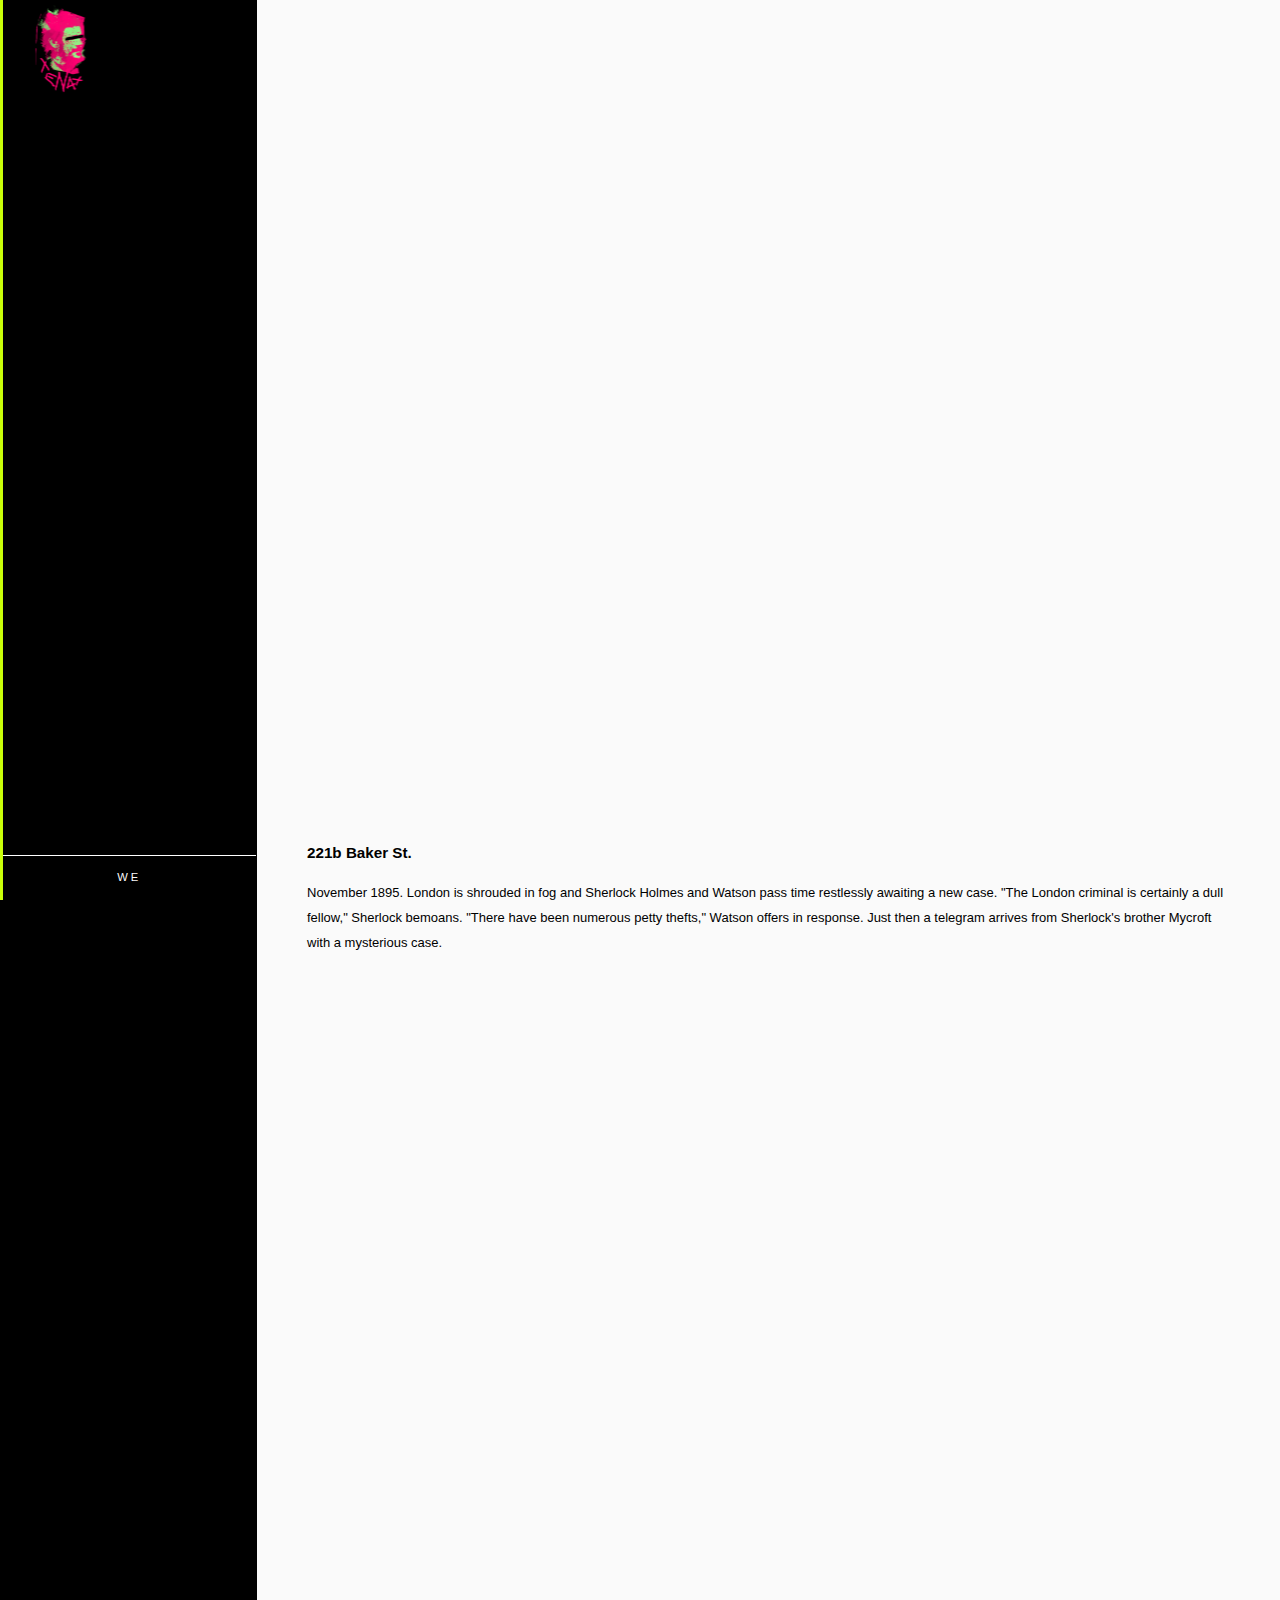
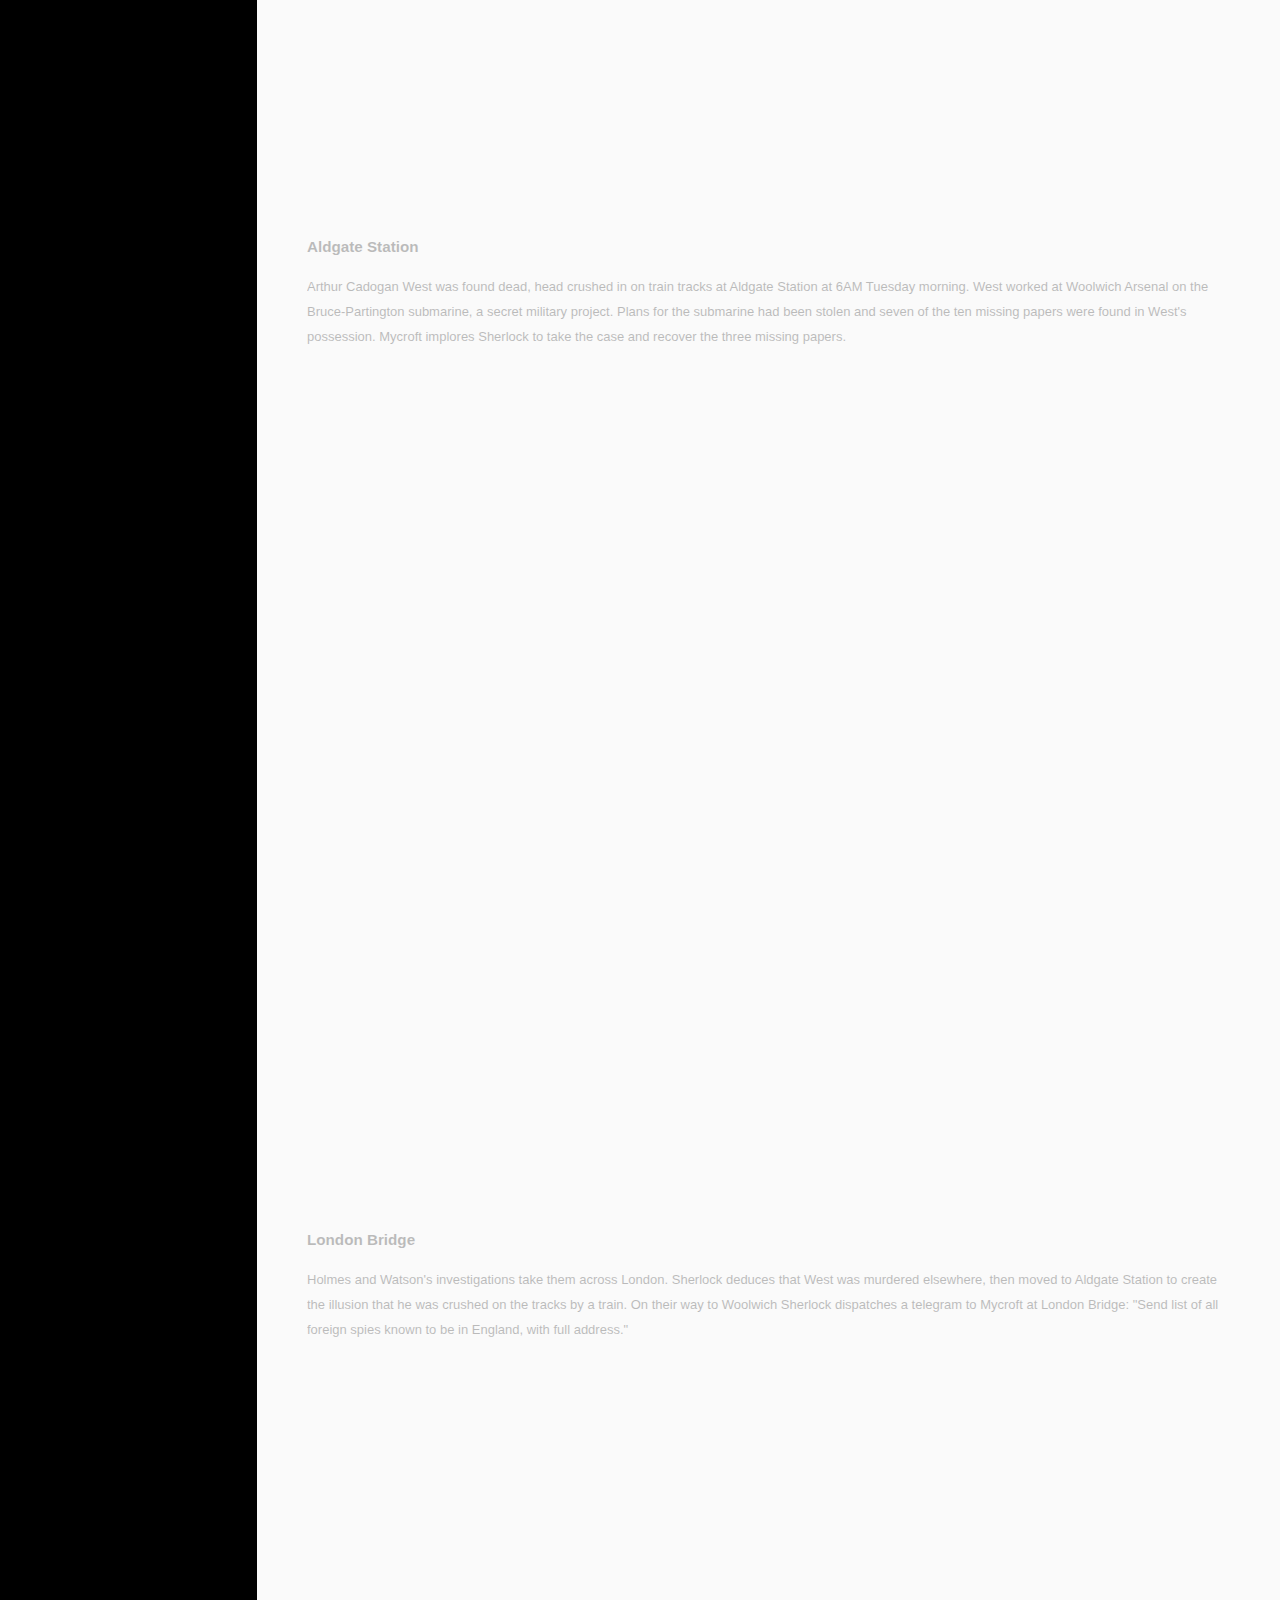
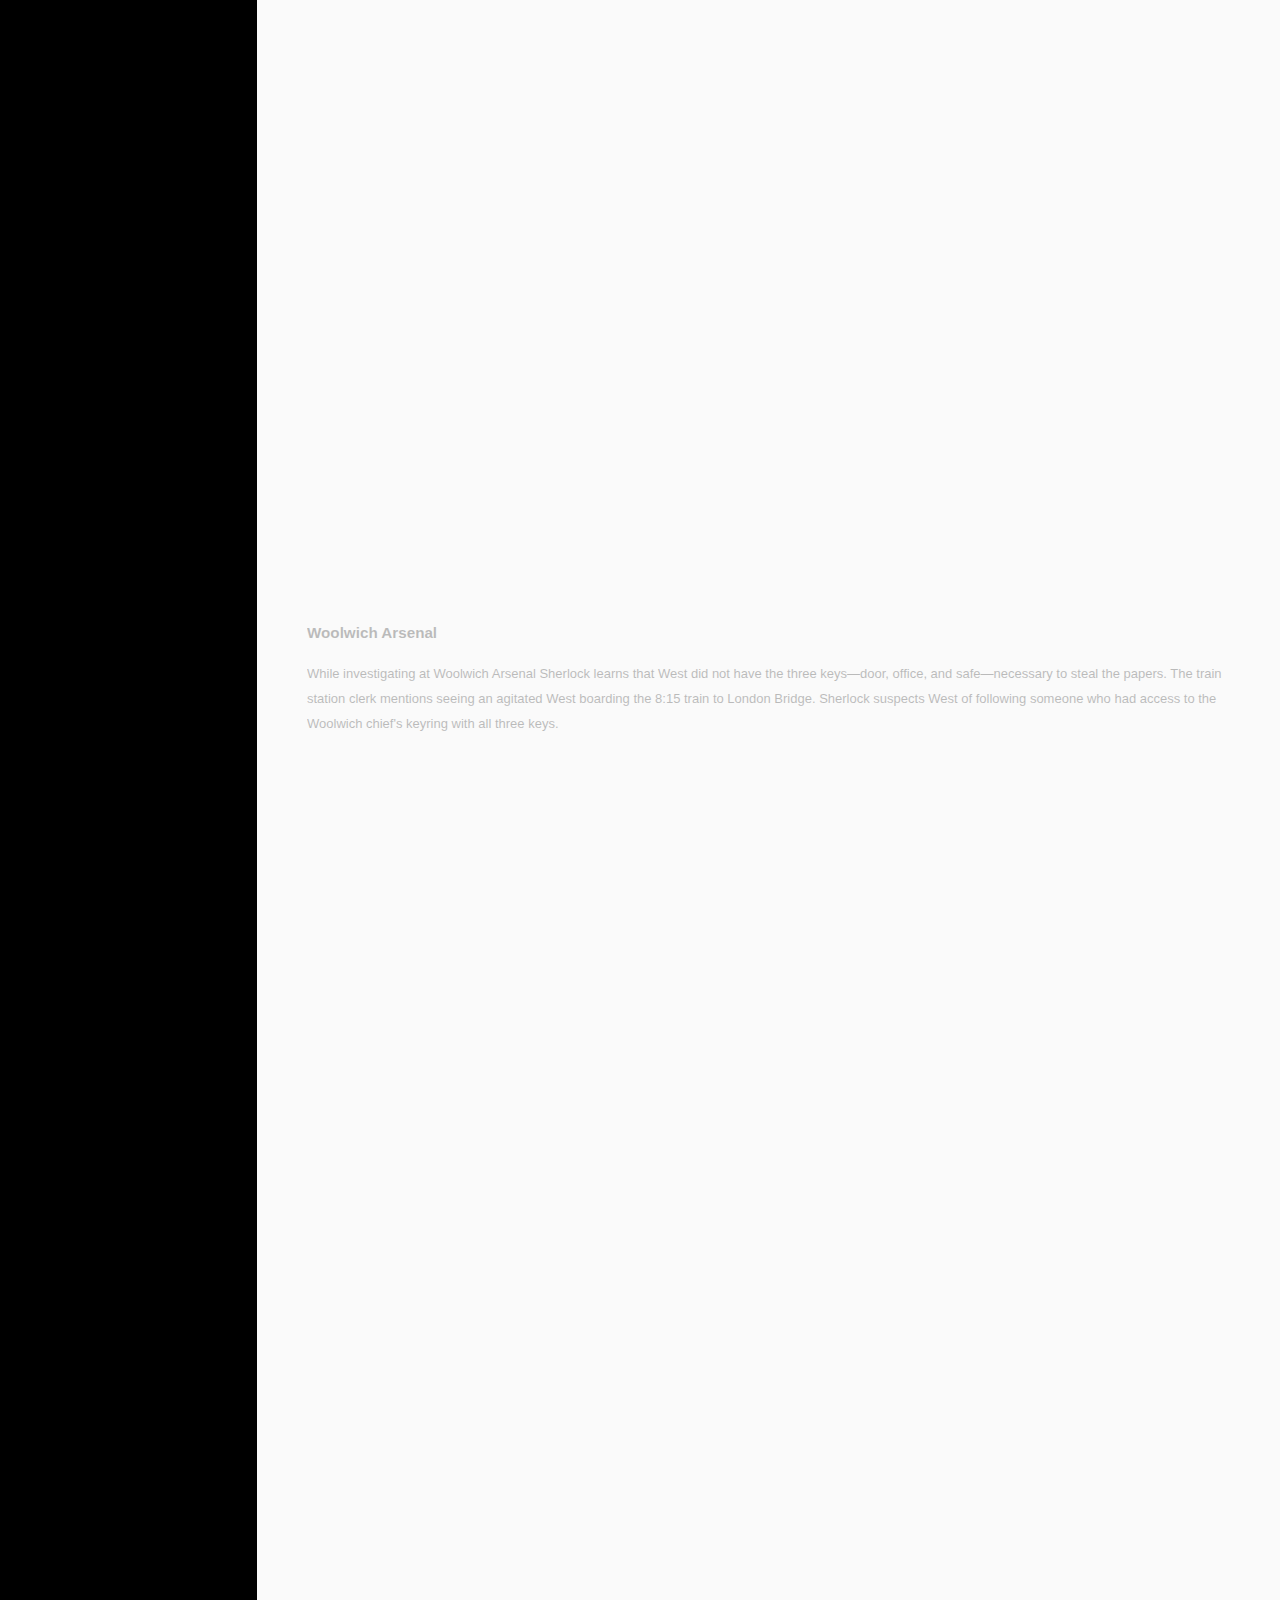
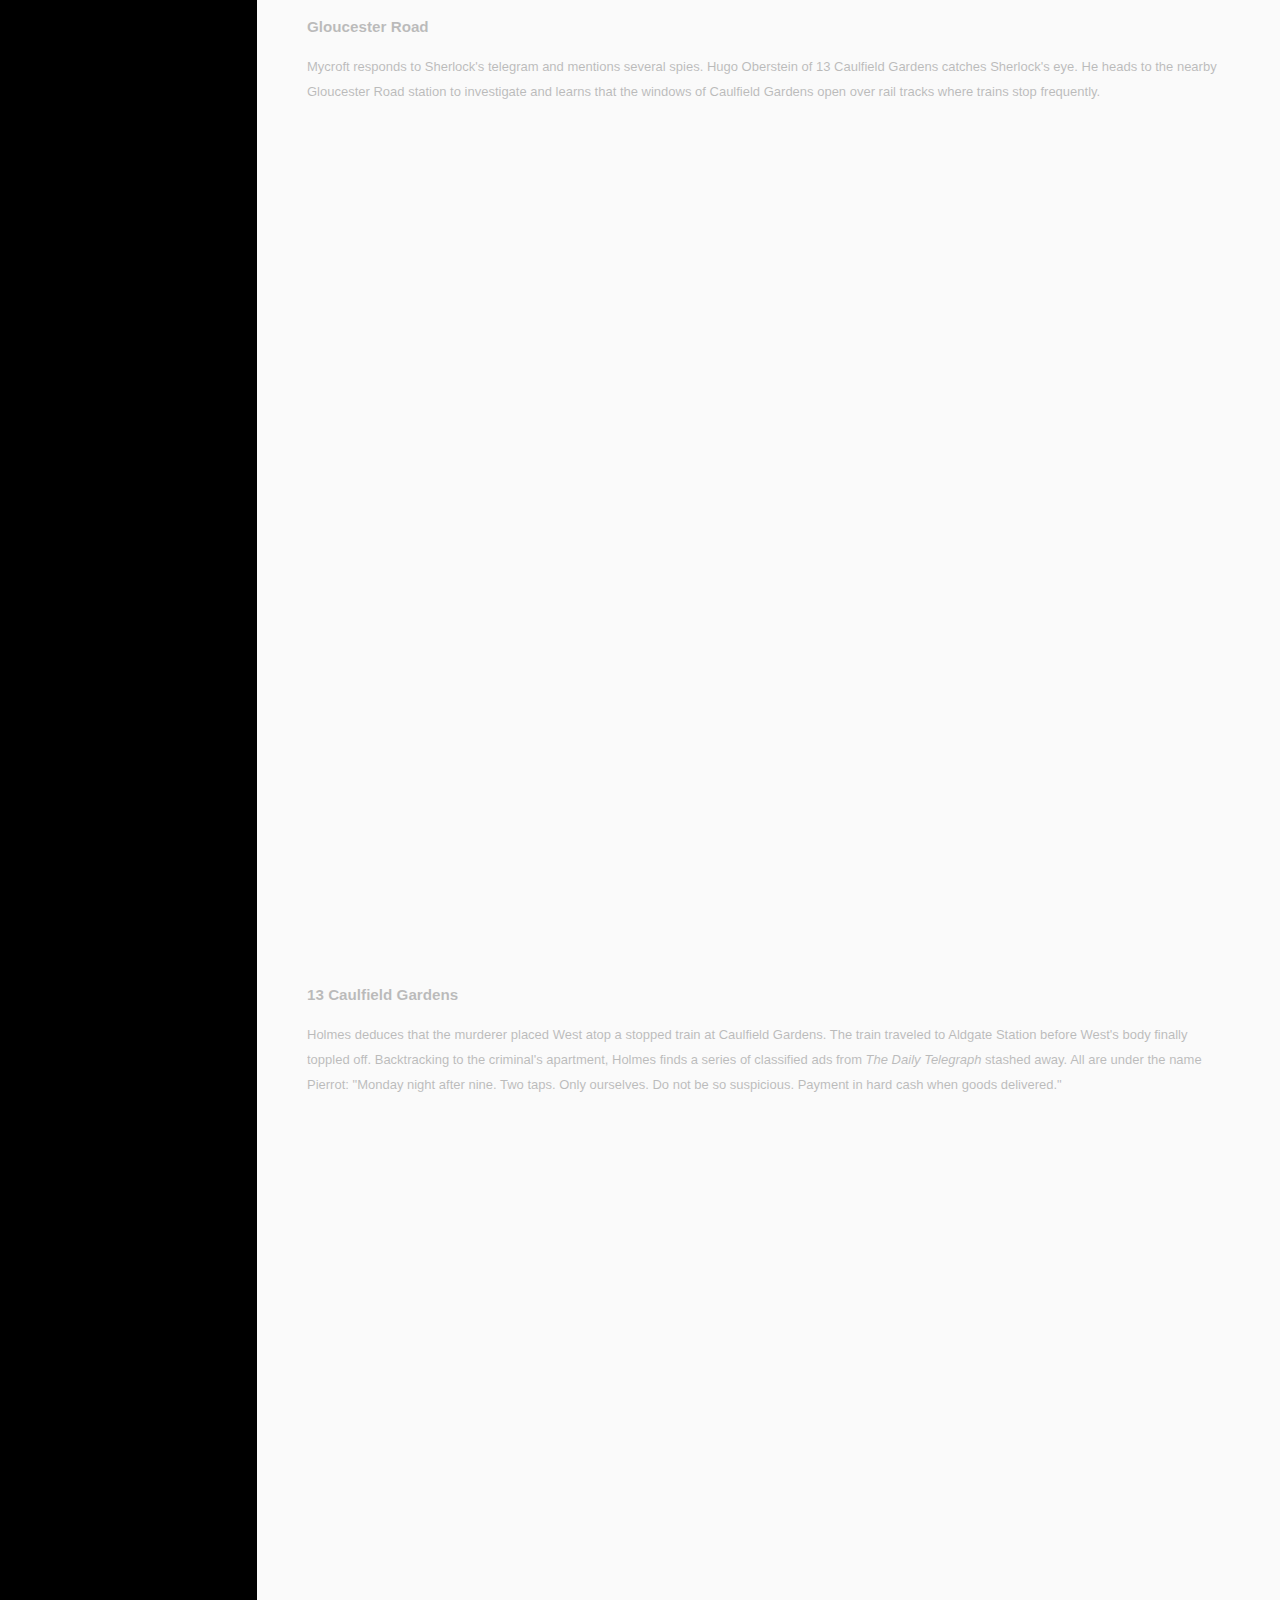
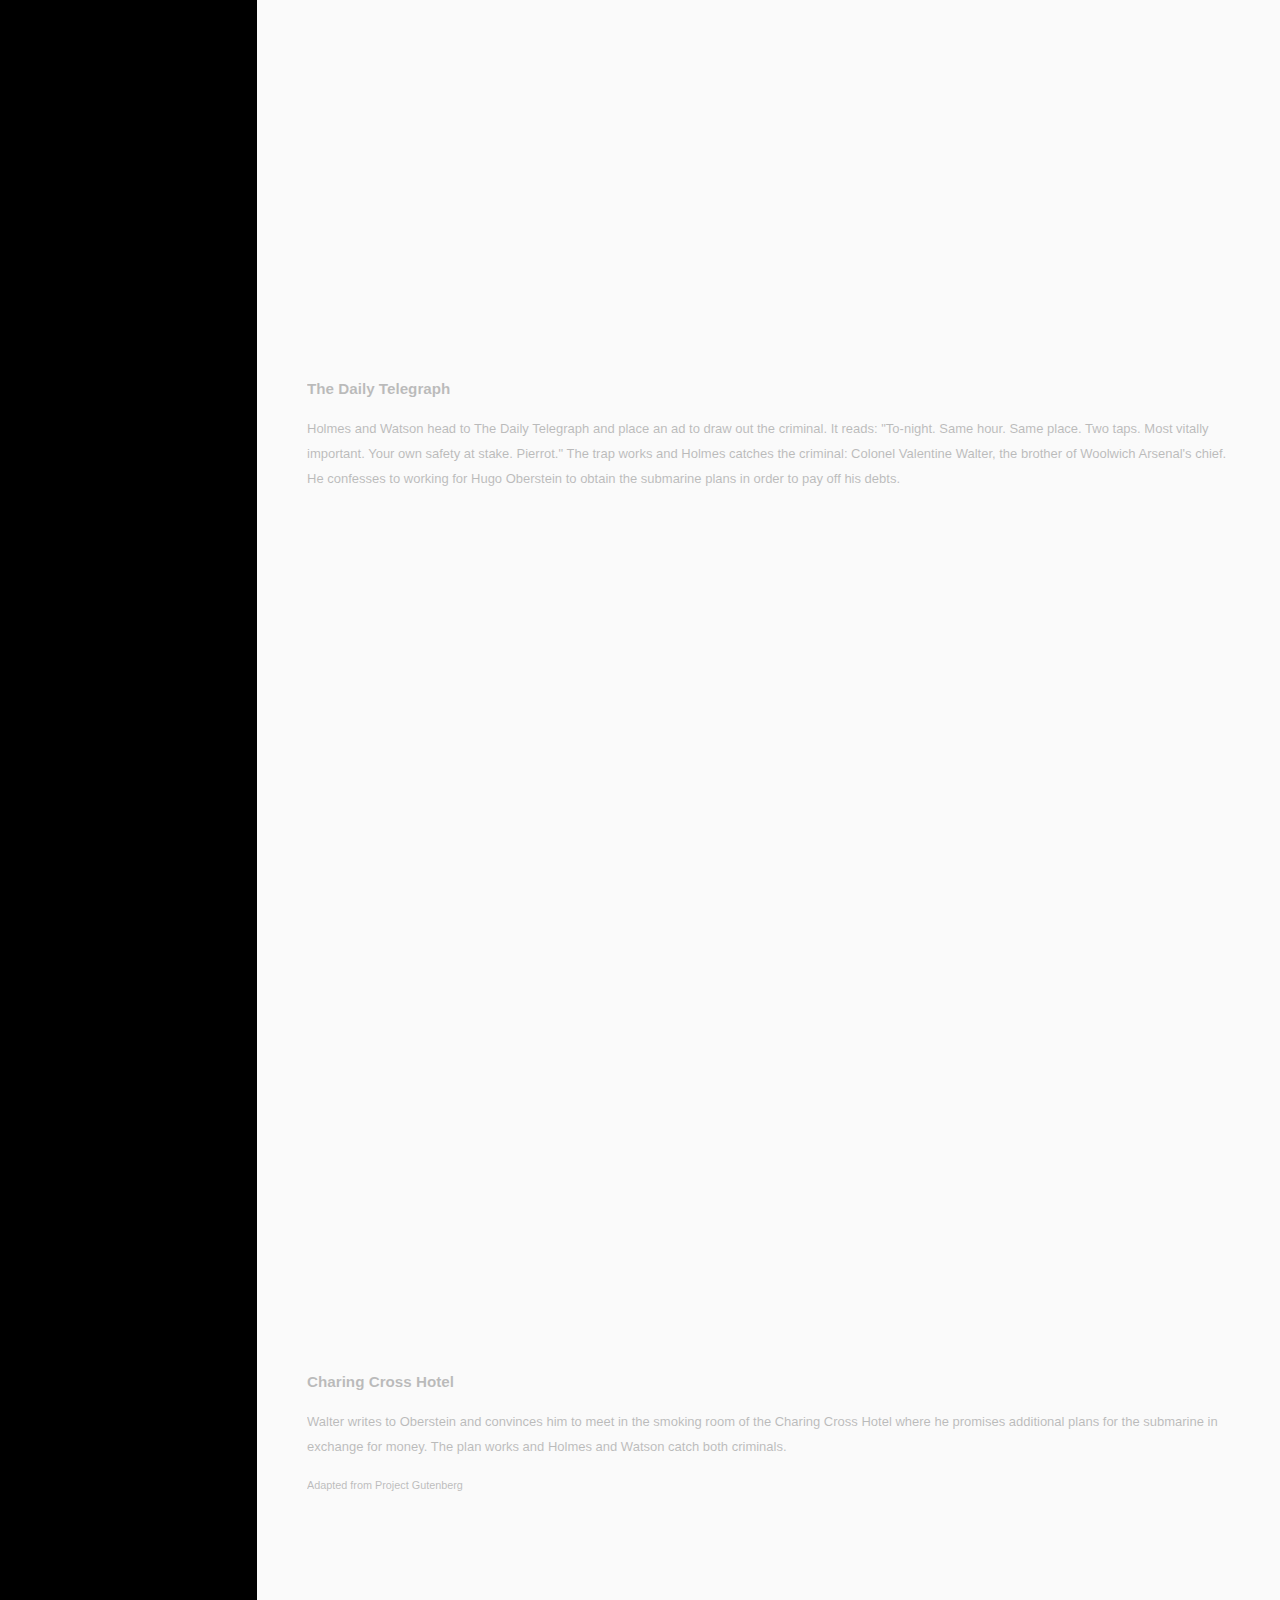
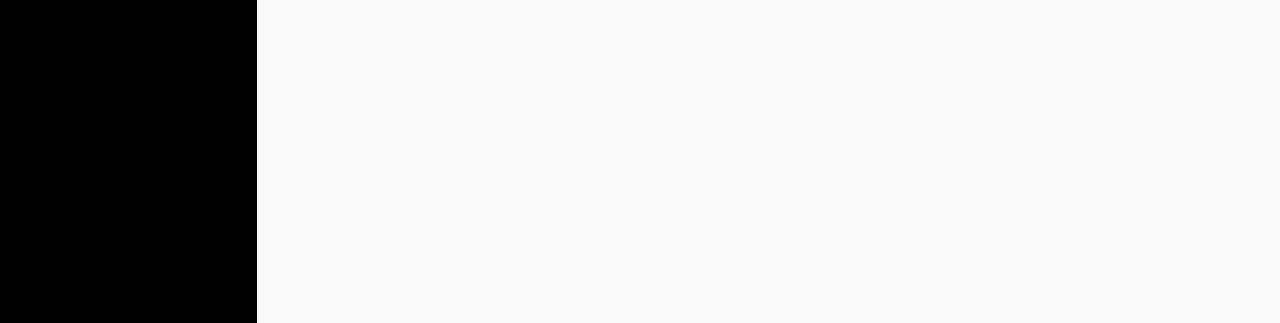
<file: article.html>
<!DOCTYPE html>
<html lang="en">
<head>
    <meta charset="UTF-8">
    <meta http-equiv="X-UA-Compatible" content="IE=edge">
    <meta name="viewport" content="width=device-width, initial-scale=1.0">
    <title>No future | Article</title>
    <link rel='stylesheet' href="style.css">
    <link rel="stylesheet" href="https://cdnjs.cloudflare.com/ajax/libs/font-awesome/5.15.4/css/all.min.css" integrity="sha512-1ycn6IcaQQ40/MKBW2W4Rhis/DbILU74C1vSrLJxCq57o941Ym01SwNsOMqvEBFlcgUa6xLiPY/NS5R+E6ztJQ==" crossorigin="anonymous" referrerpolicy="no-referrer" />
    <link rel='stylesheet' href='articlestyle.css'>
    <link href="https://api.mapbox.com/mapbox-gl-js/v2.5.1/mapbox-gl.css" rel="stylesheet">
    <script src="https://api.mapbox.com/mapbox-gl-js/v2.5.1/mapbox-gl.js"></script>
</head>
<body>
    <a href='map.html'>
        <img class='header-title' src='img/map/sunny day (3)ll.png'>
    </a>
    <div class="progress-container">
        <div class="progress-bar" id="myBar"></div>
    </div>  
    
    <div id="map">
        <div class='base-shit'>
            <h4 id='indirizzo'>We</h4>
        </div>
    </div>
        <div id="features">
        <section id="baker" class="active">
            <h3>221b Baker St.</h3>
            <p>
            November 1895. London is shrouded in fog and Sherlock Holmes and
            Watson pass time restlessly awaiting a new case. "The London
            criminal is certainly a dull fellow," Sherlock bemoans. "There have
            been numerous petty thefts," Watson offers in response. Just then a
            telegram arrives from Sherlock's brother Mycroft with a mysterious
            case.
            </p>
            </section>
        <section id="aldgate">
            <h3>Aldgate Station</h3>
            <p>
            Arthur Cadogan West was found dead, head crushed in on train tracks
            at Aldgate Station at 6AM Tuesday morning. West worked at Woolwich
            Arsenal on the Bruce-Partington submarine, a secret military
            project. Plans for the submarine had been stolen and seven of the
            ten missing papers were found in West's possession. Mycroft implores
            Sherlock to take the case and recover the three missing papers.
            </p>
        </section>
        <section id="london-bridge">
            <h3>London Bridge</h3>
            <p>
            Holmes and Watson's investigations take them across London. Sherlock
            deduces that West was murdered elsewhere, then moved to Aldgate
            Station to create the illusion that he was crushed on the tracks by
            a train. On their way to Woolwich Sherlock dispatches a telegram to
            Mycroft at London Bridge: "Send list of all foreign spies known to
            be in England, with full address."
            </p>
        </section>
        <section id="woolwich">
            <h3>Woolwich Arsenal</h3>
            <p>
            While investigating at Woolwich Arsenal Sherlock learns that West
            did not have the three keys&mdash;door, office, and
            safe&mdash;necessary to steal the papers. The train station clerk
            mentions seeing an agitated West boarding the 8:15 train to London
            Bridge. Sherlock suspects West of following someone who had access
            to the Woolwich chief's keyring with all three keys.
            </p>
        </section>
        <section id="gloucester">
            <h3>Gloucester Road</h3>
            <p>
            Mycroft responds to Sherlock's telegram and mentions several spies.
            Hugo Oberstein of 13 Caulfield Gardens catches Sherlock's eye. He
            heads to the nearby Gloucester Road station to investigate and
            learns that the windows of Caulfield Gardens open over rail tracks
            where trains stop frequently.
            </p>
        </section>
        <section id="caulfield-gardens">
            <h3>13 Caulfield Gardens</h3>
            <p>
            Holmes deduces that the murderer placed West atop a stopped train at
            Caulfield Gardens. The train traveled to Aldgate Station before
            West's body finally toppled off. Backtracking to the criminal's
            apartment, Holmes finds a series of classified ads from
            <em>The Daily Telegraph</em> stashed away. All are under the name
            Pierrot: "Monday night after nine. Two taps. Only ourselves. Do not
            be so suspicious. Payment in hard cash when goods delivered."
            </p>
        </section>
        <section id="telegraph">
            <h3>The Daily Telegraph</h3>
            <p>
            Holmes and Watson head to The Daily Telegraph and place an ad to
            draw out the criminal. It reads: "To-night. Same hour. Same place.
            Two taps. Most vitally important. Your own safety at stake.
            Pierrot." The trap works and Holmes catches the criminal: Colonel
            Valentine Walter, the brother of Woolwich Arsenal's chief. He
            confesses to working for Hugo Oberstein to obtain the submarine
            plans in order to pay off his debts.
            </p>
        </section>
        <section id="charing-cross">
            <h3>Charing Cross Hotel</h3>
            <p>
            Walter writes to Oberstein and convinces him to meet in the smoking
            room of the Charing Cross Hotel where he promises additional plans
            for the submarine in exchange for money. The plan works and Holmes
            and Watson catch both criminals.
            </p>
            <small id="citation">
            Adapted from
            <a href="http://www.gutenberg.org/files/2346/2346-h/2346-h.htm">Project Gutenberg</a>
            </small>
        </section>
    </div>
    <script src='app.js'></script>
    <script src='articlemap.js'></script>
</body>
</html>
</file>
<file: style.css>
*{box-sizing: border-box}


body{
    background: black;
    margin:0;
    
}

.header-title{
    position:fixed;
    top:-10%;
    left:-4%;
    transform: scale(0.25) translate(-50%, -50%);
}

.central-logo{
    transform: scale(0.8);
    display: flex;
    justify-self: center;
    z-index: 2;
    margin: 0;
}

h4{
    font-family:Arial, Helvetica, sans-serif;
    font-weight: 400;
    letter-spacing: 3px;
    text-transform:uppercase;
    font-size: 0.7em;
    transition:0.7s;
}

a{
    text-decoration: none;
    color:black;
}

#season{
    text-align:center;
    font-size: 4vw;
    color:white;
    font-family: Arial, Helvetica, sans-serif;
    font-weight:900;
    margin-top: 0%;
    z-index: 2;
}

.landing-bg{
    position:fixed;
    height:100%;
    width:100%;
    top:0; left:0;
    z-index: 0;
}

#bg-video{
    position: fixed;
    top: -10%;
    left: 0%;
    width: 100%;
    height: auto;
    z-index: 0;
    filter:grayscale(100%)
}


.landing-menu{
    background: #eaeadd;
    border-top: 1px solid #000000;
    position:fixed;
    height:18%;
    width:100%;
    bottom: 40px;; left:0;
    float: left;
}

.initial-menu-item{
    border-right: 1px solid #000000;
    height:100%;
    float: left;
    transition: 0.7s;
    margin:0px;
    padding-left: 20px;
    padding-top: 0px;
    overflow: hidden;
    cursor: pointer;
}

.initial-menu-item:hover h4{
    letter-spacing: 6px;
    
}

#map-link{
    width: 60%;
    background: url('img/landing/csacsa.png') bottom center no-repeat;
    background-size: 500px 130px;
    background-attachment: fixed;
}

#map-link:hover{
    background-color: #90ff81;
    background-size: 600px 180px;
}

#info-link{
    width: 20%;
    background: url('img/landing/vwebiazscnk.png') bottom right no-repeat;
    background-size: 110px 110px;
    background-attachment: fixed;
}

#info-link:hover{
    background-color: #90ff81;
    background-size: 120px 120px;
}

#origins-link{
    width: 20%;
    background: url('img/landing/5cc1f41a24000036007750bc.png') bottom left no-repeat;
    background-size: 110px 110px;
    background-attachment: fixed;
}

#origins-link:hover{
    background-color: #90ff81;
    background-size: 120px 120px;
}

.base-footer{
    position: fixed;
    bottom:0;
    margin:0;
    left:0;
    height: 40px;
    width:100%;
    background: black;
    z-index: 20;
}
.player{
    bottom:0;
    margin:0;
}

.marker{
    transition: 0.3s;
}
</file>
<file: articlestyle.css>
body{
    margin:0;
}

#map {
    position: fixed;
    width: 19.8%;
    height: 100%;
    left:0.2%;
    top:0;
    z-index: -10;
    
}

#features {
    position: absolute;
    width: 80%;
    right:0;
    font-family: sans-serif;
    overflow-y: scroll;
    background-color: #fafafa;
    border-left: 1px solid black ;
}

section {
    padding: 25px 50px;
    line-height: 25px;
    opacity: 0.25;
    font-size: 13px;
    margin-top: 800px;
}

section.active {
    opacity: 1;
}

section:last-child {
    border-bottom: none;
    margin-bottom: 400px;
}

.base-shit{
    position: fixed;
    bottom:0%;
    width: 19.8%;
    height:5vh;
    background-color: #000000;
    z-index:100;
    border-top: 1px solid white;
}

.base-shit h4{
    color:#fafafa;
    text-align: center;
}
#indirizzo{
    transition:0.6s
}
  
/* width */
::-webkit-scrollbar {
    display: none;
    }

.progress-container {
    width: 0.2%;
    height: 100%;
    background: #000000;
    position: fixed;
    z-index: 20;
}
      
.progress-bar {
    height: 100%;
    background: #caff09;
    width: 100%;
}
</file>
